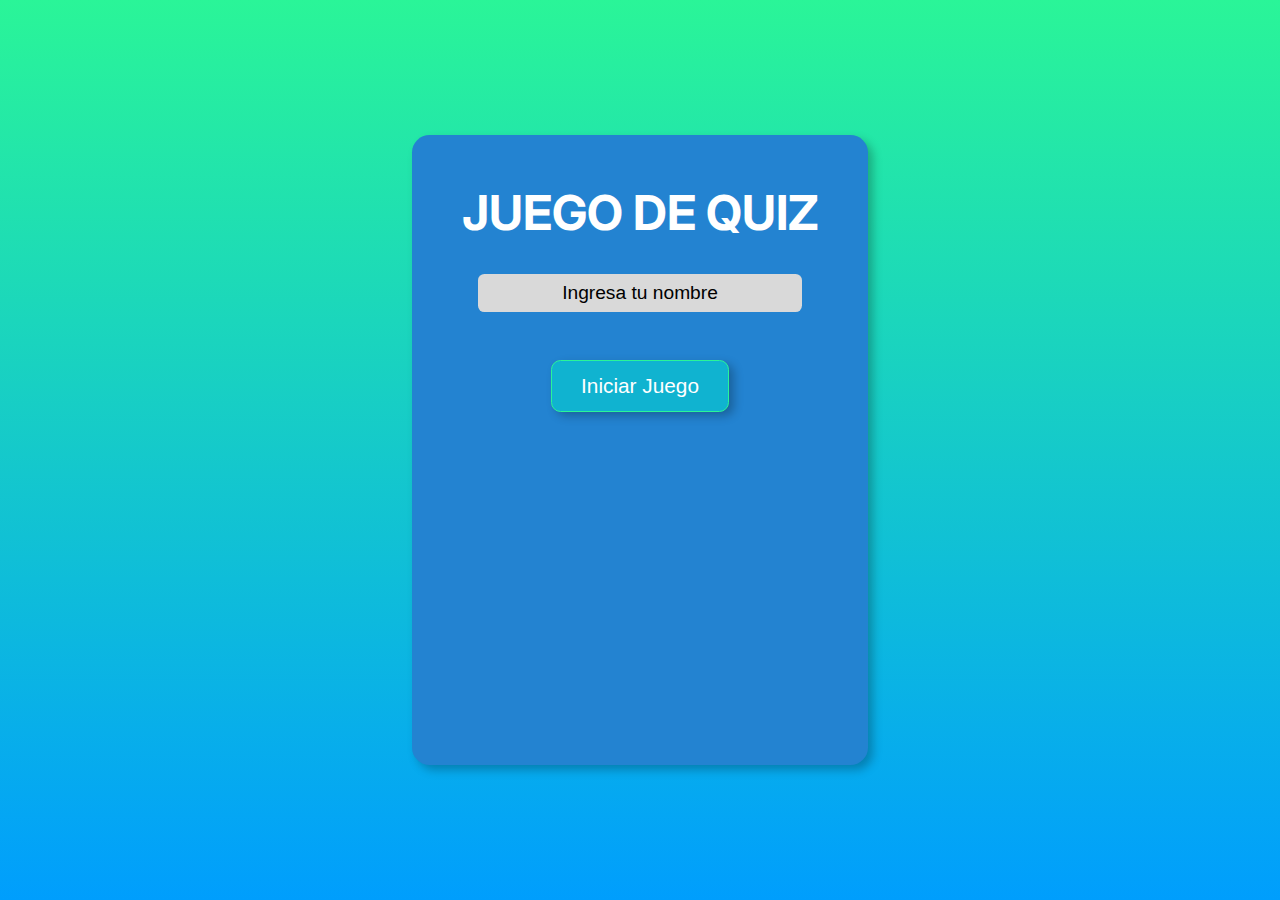
<file: index.html>
<!DOCTYPE html>
<html lang="es">
<head>
    <meta charset="UTF-8">
    <meta name="viewport" content="width=device-width, initial-scale=1.0">
    <title>Quiz interactivo</title>
    <link rel="stylesheet" href="css/style.css">
    <link rel="preconnect" href="https://fonts.googleapis.com">
    <link rel="preconnect" href="https://fonts.gstatic.com" crossorigin>
    <link href="https://fonts.googleapis.com/css2?family=Inter:ital,opsz,wght@1,14..32,100..900&display=swap" rel="stylesheet">
    <link rel="shortcut icon" href="iconos/logo_pagina.png" type="image/x-icon">
</head>
<body>
    <main>
        <h1 class="main__titulo">JUEGO DE QUIZ</h1>
        <input id="inputNombre" class="main__nombre"type="text" placeholder="Ingresa tu nombre"> 
        <button class="main__boton" id="botonIniciar">Iniciar Juego</button>
    </main>
</body>
    <script src="js/index.js"></script>
</html>
</file>
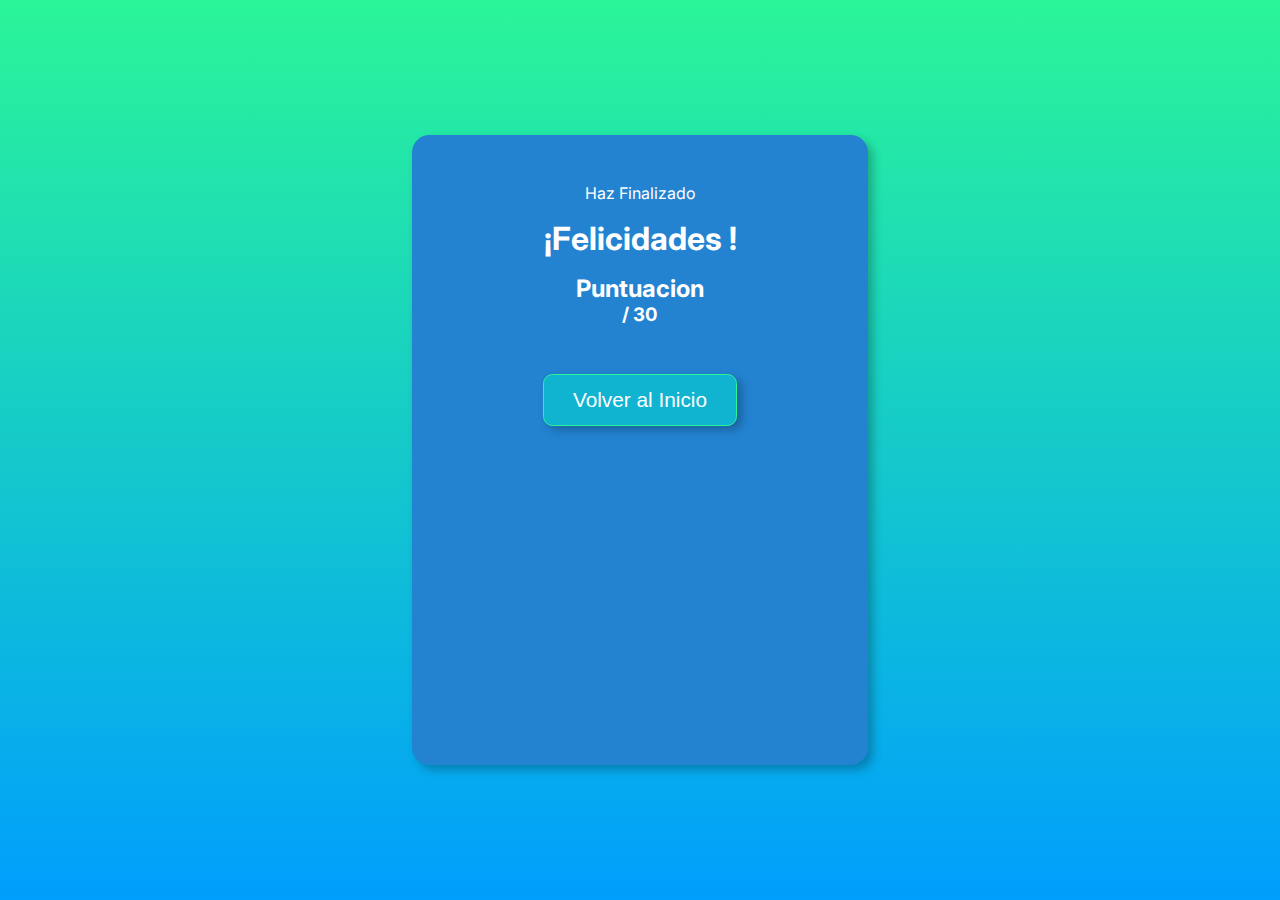
<file: final.html>
<!DOCTYPE html>
<html lang="es">
<head>
    <meta charset="UTF-8">
    <meta name="viewport" content="width=device-width, initial-scale=1.0">
    <title>Quiz interactivo</title>
    <link rel="stylesheet" href="css/style.css">
    <link rel="preconnect" href="https://fonts.googleapis.com">
    <link rel="preconnect" href="https://fonts.gstatic.com" crossorigin>
    <link href="https://fonts.googleapis.com/css2?family=Inter:ital,opsz,wght@1,14..32,100..900&display=swap" rel="stylesheet">
</head>
<body>
    <main>
        <p class="final__parrafo">Haz Finalizado</p>
        <h1 class="final__titulo">¡Felicidades 
            <span class="titulo__usuario">User</span>
            !</h1>
        <h2>Puntuacion</h2>
        <h3 >
            <span class="final__puntuacion">0</span>
            / 30</h3>
        <button class="main__boton">Volver al Inicio</button>
    </main>
</body>
    <script src="js/final.js"></script>
</html>
</file>
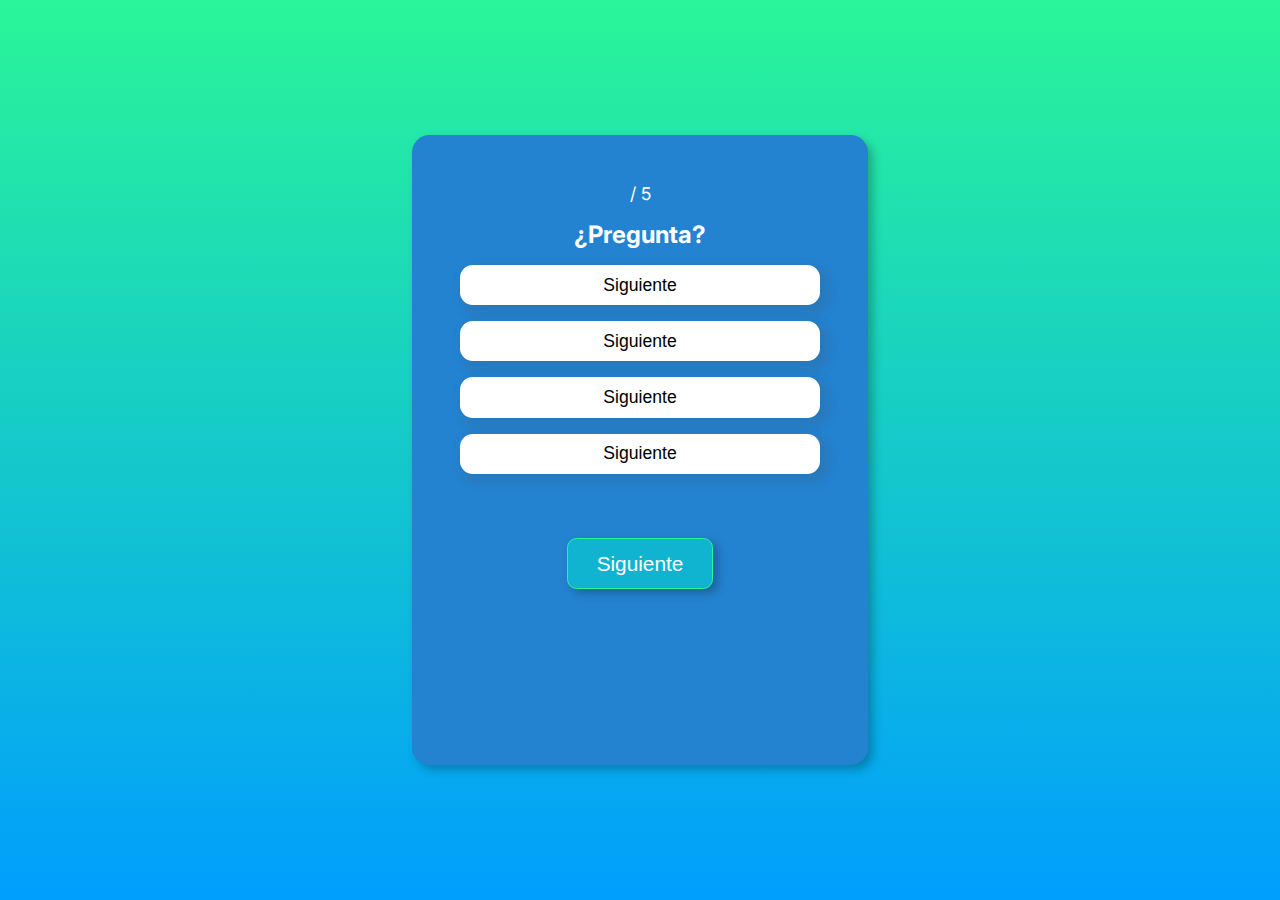
<file: juego.html>
<!DOCTYPE html>
<html lang="es">
<head>
    <meta charset="UTF-8">
    <meta name="viewport" content="width=device-width, initial-scale=1.0">
    <title>Quiz interactivo</title>
    <link rel="stylesheet" href="css/style.css">
    <link rel="preconnect" href="https://fonts.googleapis.com">
    <link rel="preconnect" href="https://fonts.gstatic.com" crossorigin>
    <link href="https://fonts.googleapis.com/css2?family=Inter:ital,opsz,wght@1,14..32,100..900&display=swap" rel="stylesheet">
    <link rel="shortcut icon" href="iconos/logo_pagina.png" type="image/x-icon">
</head>
<body>
    <main>
        <h2 class="juego__titulo">
            <span class="titulo__num-pregunta"></span>
            / 5
        </h2>
        <h1 class="juego__pregunta">¿Pregunta?</h1>

        <div class="juego__contenedor-preguntas">
            <button class="preguntas__botones" id="opcionA">Siguiente</button>
            <button class="preguntas__botones" id="opcionB">Siguiente</button>
            <button class="preguntas__botones" id="opcionC">Siguiente</button>
            <button class="preguntas__botones" id="opcionD">Siguiente</button>
        </div>
        <button class="main__boton" id="botonSiguiente">Siguiente</button>
    </main>
</body> 
    <script src="js/juego.js"></script>
</html>
</file>
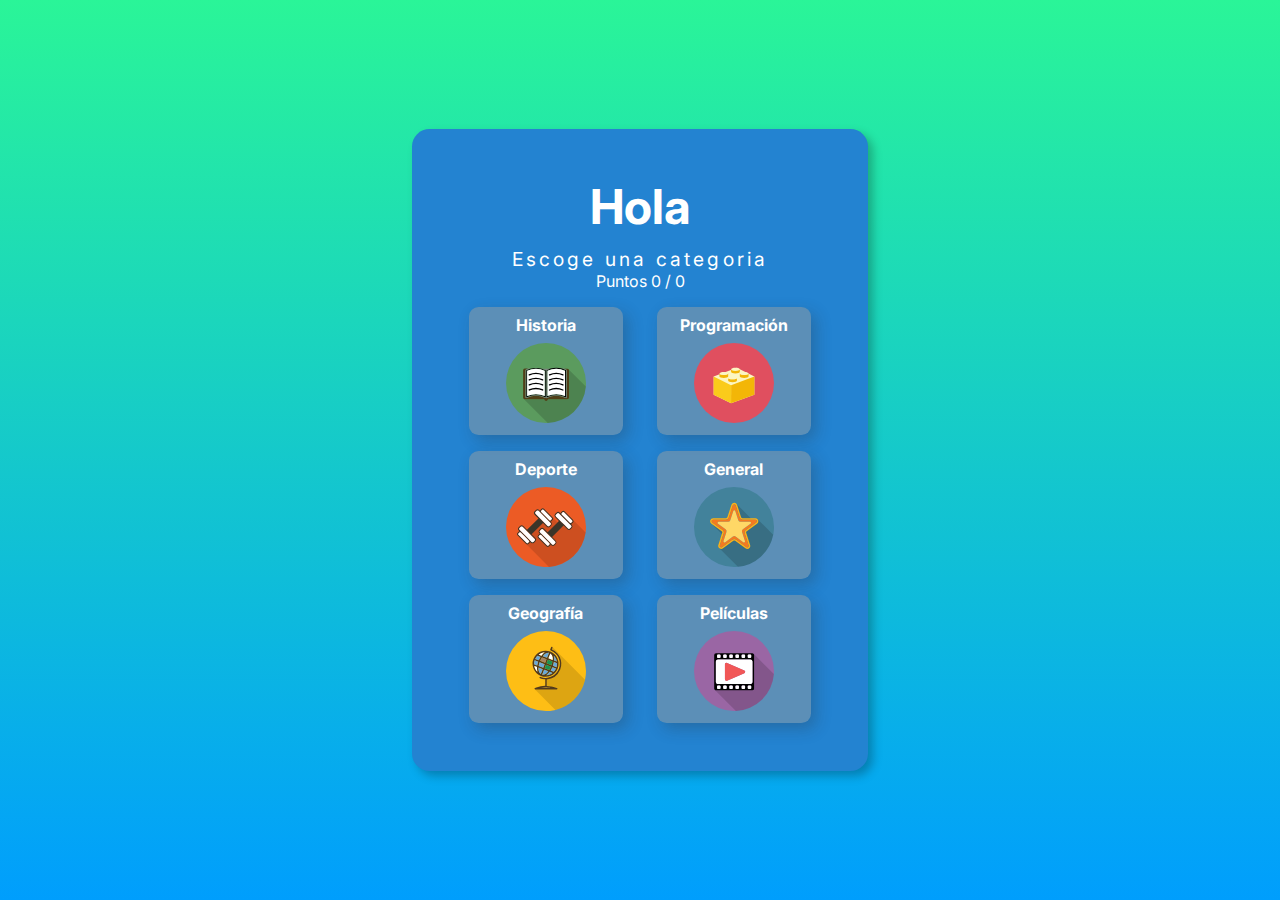
<file: menu.html>
<!DOCTYPE html>
<html lang="es">

<head>
    <meta charset="UTF-8">
    <meta name="viewport" content="width=device-width, initial-scale=1.0">
    <title>Quiz interactivo</title>
    <link rel="stylesheet" href="css/style.css">
    <link rel="preconnect" href="https://fonts.googleapis.com">
    <link rel="preconnect" href="https://fonts.gstatic.com" crossorigin>
    <link href="https://fonts.googleapis.com/css2?family=Inter:ital,opsz,wght@1,14..32,100..900&display=swap"
        rel="stylesheet">
        <link rel="shortcut icon" href="iconos/logo_pagina.png" type="image/x-icon">
</head>

<body>

    <main>
        <h1 class="menu__titulo">Hola <span class="menu__nombre-usuario">User</span></h1>
        <h2 class="menu__subtitulo">Escoge una categoria</h2>
        <p>Puntos <span class="menu__acertados">0</span>
            /
            <span class="menu__puntos">0</span>
        </p>
        <div class="menu__contenedor">
            <div class="menu__elemento" id="historia">
                <h2 class="elemento__titulo">Historia</h2>
                <img class="elemento__img" src="iconos/logo_historia.svg" alt="circulo con libro adentro">
            </div>
            <div class="menu__elemento" id="programacion">
                <h2 class="elemento__titulo">Programación</h2>
                <img class="elemento__img" src="iconos/logo_programacion.svg" alt="circulo con un lego adentro">
            </div>
            <div class="menu__elemento" id="deporte">
                <h2 class="elemento__titulo">Deporte</h2>
                <img class="elemento__img" src="iconos/logo_deporte.svg" alt="circulo con pesas adentro">
            </div>
            <div class="menu__elemento" id="general">
                <h2 class="elemento__titulo">General</h2>
                <img class="elemento__img" src="iconos/logo_general.svg" alt="circulo con estrella adentro">
            </div>
            <div class="menu__elemento" id="geografia">
                <h2 class="elemento__titulo">Geografía</h2>
                <img class="elemento__img" src="iconos/logo_geografia.svg" alt="circulo con globo terraquio adentro">
            </div>
            <div class="menu__elemento" id="peliculas">
                <h2 class="elemento__titulo">Películas</h2>
                <img class="elemento__img" src="iconos/logo_peliculas.svg" alt="circulo con signo de iniciar adentro">
            </div>
        </div>
    </main>

</body>
    <script src="js/menu.js"></script>
</html>
</file>
<file: css/style.css>
*{
    margin: 0;
    box-sizing: border-box;
}

body{
    font-family: "Inter", serif;
    min-height: 100vh;
    background-image: linear-gradient(180deg, #2af598 0%, #009efd 100%);
    background-repeat: no-repeat;
    display: grid;
    place-items:center ;
    color: #fff;
}

main{
    background-color: #2383D1;
    padding: 3rem;
    border-radius: 1.1rem;
    min-height: 70vh;
    width: 28.5rem;
    text-align: center;
    box-shadow: 5px 5px 10px 0 rgba(0, 0, 0, 0.25) ;
}

.main__titulo,.menu__titulo{
    text-align: center;
    font-size: 3rem;
}

.main__nombre{
    display: block;
    margin: 2rem auto;
    padding: .5rem 2rem;
    font-size: 1.2rem;
    border: none;
    border-radius: .4rem;
    background-color: #D9D9D9;
    width: 90%;
}

.main__nombre::placeholder{
    color: #000;
    font-weight: 500;
    text-align: center;
}

.main__nombre:focus{
    outline: #17CDC7 2px solid;
}

.main__boton{
    display: block;
    cursor: pointer;
    margin: 3rem auto 0;
    background-color: #10B3D0;
    border: 1px solid #2AF598;
    color: #fff;
    padding: .8rem 1.8rem;
    border-radius: .6rem;
    font-size: 1.3rem;
    box-shadow: 5px 4px 10px 0 rgba(0, 0, 0, 0.25) ;
}


.main__boton:hover{
    color: #dddddd;
    background-color: #10b3d0c5;
    border: 1px solid #33f39d7e;
    box-shadow: 5px 4px 10px 0 rgba(43, 42, 42, 0.25) ;
}

/*Menu*/
.menu__subtitulo{
    text-align: center;
    font-size: 1.2rem;
    font-weight: 400;
    letter-spacing: .2rem;
    margin-top: .7rem;
}

.menu__contenedor{
    margin-top: 1rem;
    display: grid;
    grid-template-columns: repeat(2, 1fr);
    gap: 1rem;
    place-items: center;
}

.menu__elemento{
    background-color: rgba(150, 156, 158, 0.5);
    padding: .5rem;
    border-radius: .6rem;
    width:90% ;
    cursor: pointer;
    box-shadow: 5px 6px 15px 0 rgba(43, 42, 42, 0.25) ;
}

.menu__elemento:hover{
    background-color: rgba(120, 124, 126, 0.5);
    box-shadow: 5px 6px 10px 0 rgba(0, 0, 0, 0.25)
}

.elemento__titulo{
    font-size: 1rem;
}

.menu__elemento:hover .elemento__titulo{
    color: #56b7c9;
}

.elemento__img{
    margin-top: .5rem;
    width: 5rem;
}

.juego__titulo{
    font-size: 1.1rem;
    font-weight: 400;
}
.juego__pregunta{
    margin-top:1rem ;
    font-size: 1.5rem;
}

.juego__contenedor-preguntas{
    padding: 1rem 0;
    display: flex;
    flex-direction: column;
    row-gap: 1rem;
}

.preguntas__botones{
    padding: .6rem 1rem; 
    font-size: 1.1rem;
    font-weight: 500;
    border: none;
    border-radius: .8rem;
    cursor: pointer;
    color: #000;
    background-color: #fff;
    box-shadow: 5px 5px 10px 4px rgba(74, 75, 77, 0.164) ;
}

.preguntas__botones:hover{
    color: #333333;
    background-color: #b4bcc7ef;
}

.final__titulo{
    margin: 1rem 0;
}

.correcto, .correcto:hover{
    background-color: #00c2a8;
    color: #fff;
}

.incorrecto, .incorrecto:hover{
    background-color: #d63423;
    color: #fff;
}

.desabilitado{
    position: relative;
    pointer-events: none
}
.desabilitado::after{
    position: absolute;
    content: "";
    width: 100%;
    height: 100%;
    top: 0;
    left: 0;
    background-color: #393d3dc0;
    border-radius: .6rem;
}

.desabilitar-elemento{
    pointer-events: none
}

@media screen and (max-width: 425px) {
    main{
        width: 100%;
    }
    .menu__contenedor{
        grid-template-columns: 1fr;
    }
}
</file>
